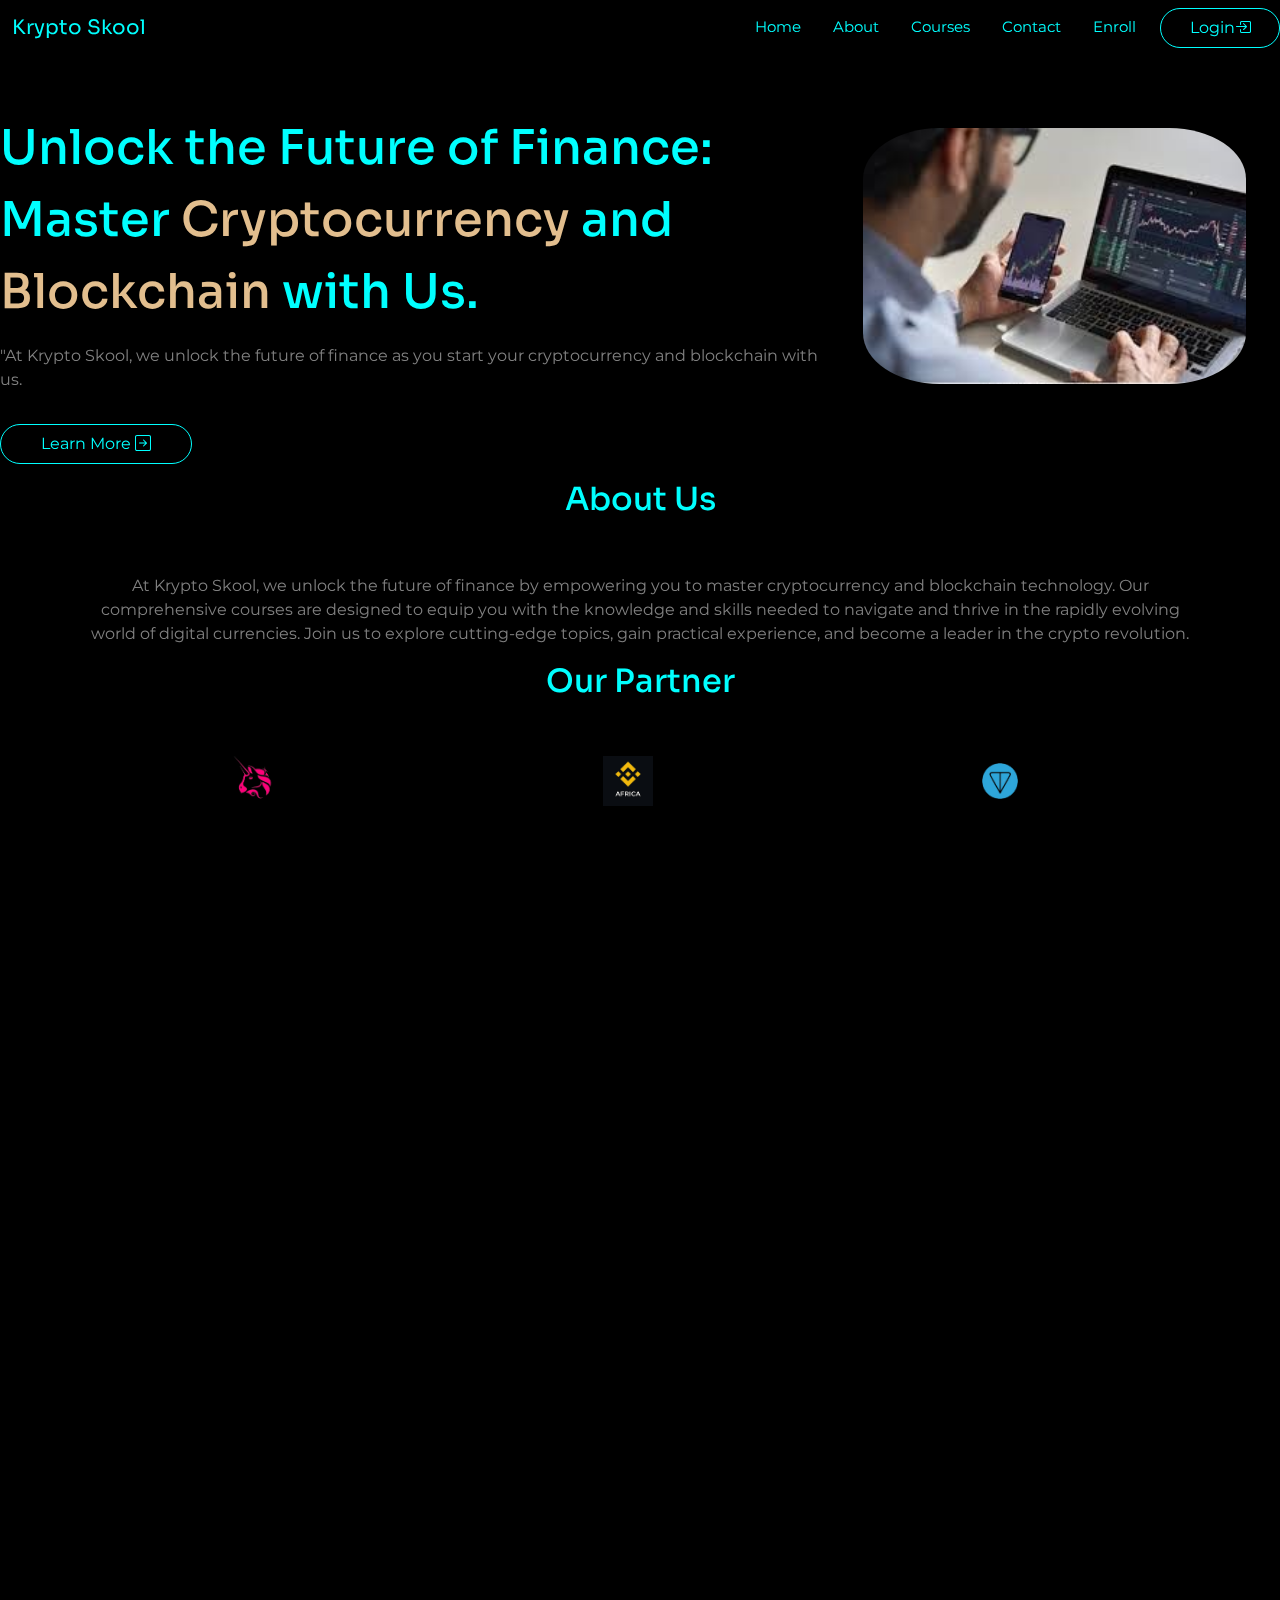
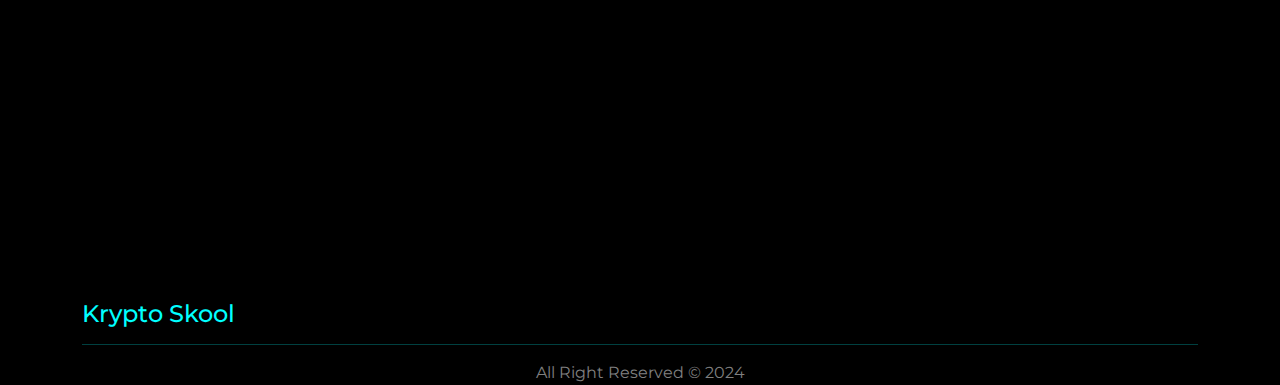
<file: index.html>
<!DOCTYPE html>
<html lang="en">
<head>
    <meta charset="UTF-8">
    <meta name="viewport" content="width=device-width, initial-scale=1.0">
    <title>Krypto Skool</title>
    <link rel="preconnect" href="https://fonts.googleapis.com">
<link rel="preconnect" href="https://fonts.gstatic.com" crossorigin>
<link href="https://fonts.googleapis.com/css2?family=Montserrat:ital,wght@0,100..900;1,100..900&family=Sora:wght@100..800&display=swap" rel="stylesheet">
<link href="https://cdn.jsdelivr.net/npm/bootstrap@5.3.2/dist/css/bootstrap.min.css" rel="stylesheet">
<script src="https://cdn.jsdelivr.net/npm/bootstrap@5.3.2/dist/js/bootstrap.bundle.min.js"></script>
<link rel="stylesheet" href="./CSS/index.css">
<link rel="stylesheet" href="https://cdn.jsdelivr.net/npm/bootstrap-icons@1.11.3/font/bootstrap-icons.min.css">
<link rel="stylesheet" href="https://unpkg.com/aos@next/dist/aos.css" />
<meta property="og:title" content="Krypto Skool" />
<meta property="og:description" content="At Krypto Skool, we unlock the future of finance as you start your cryptocurrency and blockchain with us" />
<meta property="og:image" content="http://krypto-skool.netlify.app/Assets/metaimg.png" />
<link rel="icon" type="image/x-icon" href="./Assets/krypto-skool.png">
</head>
<body>
  <header>
    <div class="right sticky-top">
        <nav class="navbar navbar-expand-lg bg-body-dark">
          <div class="container">
            <a class="navbar-brand" href="#">Krypto Skool</a>
            <button class="navbar-toggler shadow-none text-color-aqua" type="button" data-bs-toggle="collapse" data-bs-target="#navbarSupportedContent" aria-controls="navbarSupportedContent" aria-expanded="false" aria-label="Toggle navigation">
                <i class="bi bi-list"></i>
            </button>
          </div>
             <div class="collapse navbar-collapse" id="navbarSupportedContent">
              <ul class="navbar-nav me-auto mb-2 mb-lg-0 nav-underline">
                <li class="nav-item ">
                  <a class="nav-link"  href="#">Home</a>
                </li>
                <li class="nav-item">
                  <a class="nav-link activ" href="#about">About</a>
                  <li class="nav-item">
                    <a class="nav-link" href="#courses">Courses</a>
                    <li class="nav-item">
                      <a class="nav-link activ" href="#contact">Contact</a>
                    <li class="nav-item">
                      <a class="nav-link" href="./Pages/Enroll.html">Enroll</a>
                      <li class="nav-item">
                        <button type="button" class="btn btn-black loginBtn" style="color:aqua; width: 120px;"><a href="./Pages/login.html" style="color: aqua; text-decoration: none;">Login<i class="bi bi-box-arrow-in-right"></i></a></button>
                       
                </li></ul>
              </div>
            </div>
          </div>
        </nav>
  </header>  

  <div class="row mb-3 text-left mt-5">
    <div class="col-md-8 themed-grid-col">
      <h1 style="line-height: 1.5em;" data-aos="fade-left">
        Unlock the Future of Finance: Master <span style="color: rgb(226, 190, 142); border-radius: 30px;">Cryptocurrency</span>  and <span style="color: rgb(226, 190, 142); border-radius: 30px;">Blockchain</span> with Us.</h1>
      <p class="mt-3"  data-aos="fade-left">
        "At Krypto Skool, we unlock the future of finance as you start your cryptocurrency and blockchain with us. </p>
        <button class="btn loginBtn mt-3" style="border-color: aqua;color: aqua; width: 12rem;"  data-aos="fade-left"><a style="text-decoration: none;">Learn More    <i class="bi bi-arrow-right-square"></i></a></button>
    </div>
    <div class="col-md-4 themed-grid-col text-center mt-3">

      <img src="Assets/crypto-man.jpg" alt="a-crypto-man" class="heroImg" data-aos="fade-right">
    </div>
  </div>


  
<!--About-Us-->
    <section id="about">
      <div class="container text-center mt-3" data-aos="flip-up">
        <h2>About Us</h2><br><br>
        <p>At Krypto Skool, we unlock the future of finance by empowering you to master cryptocurrency and blockchain technology. Our comprehensive courses are designed to equip you with the knowledge and skills needed to navigate and thrive in the rapidly evolving world of digital currencies. Join us to explore cutting-edge topics, gain practical experience, and become a leader in the crypto revolution.
        </p>
        </div>
    </section>
    <section>
      <div class="text-center align-center container" data-aos="flip-up">
            <h2>Our Partner</h2><br><br>
            <div class="row mb-3 text-center">
              <div class="col-4 col-sm-4 themed-grid-col"> <img src="Assets/uniswap.png" alt="uniswap-logo" style="width: 50px; height: 50px;"></div> 
              <div class="col-4 col-sm-4 themed-grid-col"> <img src="Assets/binance.png" alt="binance-logo" style="width: 50px; height: 50px;"></div>
              <div class="col-4 col-sm-4 themed-grid-col"> <img src="Assets/ton-logo.png" alt="Ton-logo" style="width: 50px; height: 50px;"></div>
            </div>
            
      </div>

      <br>
      <br>
      <br>
    </section>
    <section id="courses">
      <h2 class="text-center" data-aos="fade-left">Our Courses</h2><br><br>
      <div>
        <div class="row mb-3 text-center">
          <div class="col-6 col-sm-4 themed-grid-col" >
              <div class="wrapper" data-aos="zoom-in-up">
                  <img src="Assets/crypto.jpg" style="width: 18rem; border-radius: 1em 1em 0em 0em;">
                  <div><h5>Beginners Courses</h5></div>
                  <div><ul>
                    <li>Introduction to Cryptocurrencies</li><br>
                    <li>Blockchain Technology 101</li><br>
                    <li>Basic Crypto Trading</li><br>
                  </ul></div>
                  <div>
                    <i class="bi bi-calendar-date"></i> Duration:1Yr
                  </div>
              </div>


          </div>
          <div class="col-6 col-sm-4 themed-grid-col" >
             <div class="wrapper" data-aos="zoom-in-up">
            <img src="Assets/smart-contract.jpg" style="width: 18rem; border-radius: 1em 1em 0em 0em;">
            <div><h5>Intermediate Courses</h5></div>
            <div><ul>
              <li>Technical Analysis for Cryptocurrencies</li><br>
              <li>Smart Contracts</li><br>
              <li>Crypto Mining</li><br>
            </ul></div>
            <div>
              <i class="bi bi-calendar-date"></i> Duration:1Yr
            </div>
        </div>
</div>
          <div class="col-6 col-sm-4 themed-grid-col">

            <div class="wrapper" data-aos="zoom-in-up">
              <img src="Assets/blockchain.jpg" style="width: 18rem; border-radius: 1em 1em 0em 0em;">
              <div><h5>Advanced Courses</h5></div>
              <div><ul>
                <li>Advanced Trading Strategies</li><br>
                <li>Blockchain Development</li><br>
                <li>Crypto Regulations and Compliance</li><br>
              </ul></div>
              <div>
                <i class="bi bi-calendar-date"></i> Duration:1Yr
              </div>
          </div>

          </div>
        </div>
      </div>
      <br>
      <br>
      <br>
    </section>

    <section id="contact">
      <div class="row mb-3 text-center container">
        <div class="col-md-8 themed-grid-col mt-5">
          <form data-aos="zoom-in-left" action="https://api.web3forms.com/submit" method="POST">
            <h3 style="color: aqua;">Leave a Message </h3><br><br>
            <input type="hidden" name="access_key" value="73c70ac5-6949-4e2e-8d54-c1440c0747ad">
            <div class="mb-3 input-group">
                <span class="input-group-text" id="basic-addon1"  style="background-color: black; border-color:aqua ; color: aqua;" ><i class="bi bi-envelope"></i></span>
              <input type="email" class="form-control" name="Email" id="exampleInputEmail1" placeholder="Your Email Address"
              style="background-color: black; border-color:aqua ;color: aqua;">
            </div>
            <div class="mb-3 input-group">
                <span class="input-group-text" id="basic-addon1" style="background-color: black; border-color:aqua ;color: aqua;"><i class="bi bi-person"></i></span>
              <input type="text" class="form-control" name="Name" id="exampleInputName" placeholder="Your Name"
              style="background-color: black; border-color:aqua ;color: aqua;">
            </div>
            <div class="form-floating">
              <textarea class="form-control" name="Message" id="Message" placeholder="Your Message" id="floatingTextarea2" style="height: 100px; background-color: black; border-color:aqua ;color: aqua;"></textarea>
              <label for="floatingTextarea2">Message</label>
            </div><br><br> 
            <button type="submit" class="btn loginBtn" style="color: aqua; width: 100px;">Send    <i class="bi bi-send"></i></button>
            <input type="hidden" name="redirect" value="https://krypto-skool.netlify.app/thanks.html">
          </form>
        </div>
        <br><br>
        <div class="col-6 col-md-4 themed-grid-col order-1-sm text-center mx-auto mt-5 align-right" data-aos="zoom-in-right">
            
          <h3 style="color: aqua;">Follow our Socials</h3>
            <div class="socials" style="color: grey;">
              <div><i class="bi bi-twitter-x"></i>@Krypto_Skool</div>
              <div><i class="bi bi-facebook"></i>@Krypto_Skool</div>
              <div><i class="bi bi-whatsapp"></i>Join</div>
              <div><i class="bi bi-instagram"></i>@Krypto_Skool</div>
              
            </div>

        </div>
    </div>
</section>


      <section class="footer">
            <div class="wrapper container">
              <div>
                <h4 style="color: aqua;">Krypto Skool</h4>

                
                <hr style="color: aqua;">
                <p class="text-center">All Right Reserved &copy; 2024  </p>
              </div>
            </div>
      </section>
        <script src="./JS/index.js"></script>
        <script src="https://unpkg.com/aos@next/dist/aos.js"></script>
        <script>
          AOS.init();
        </script>
</body>
</html>
</file>
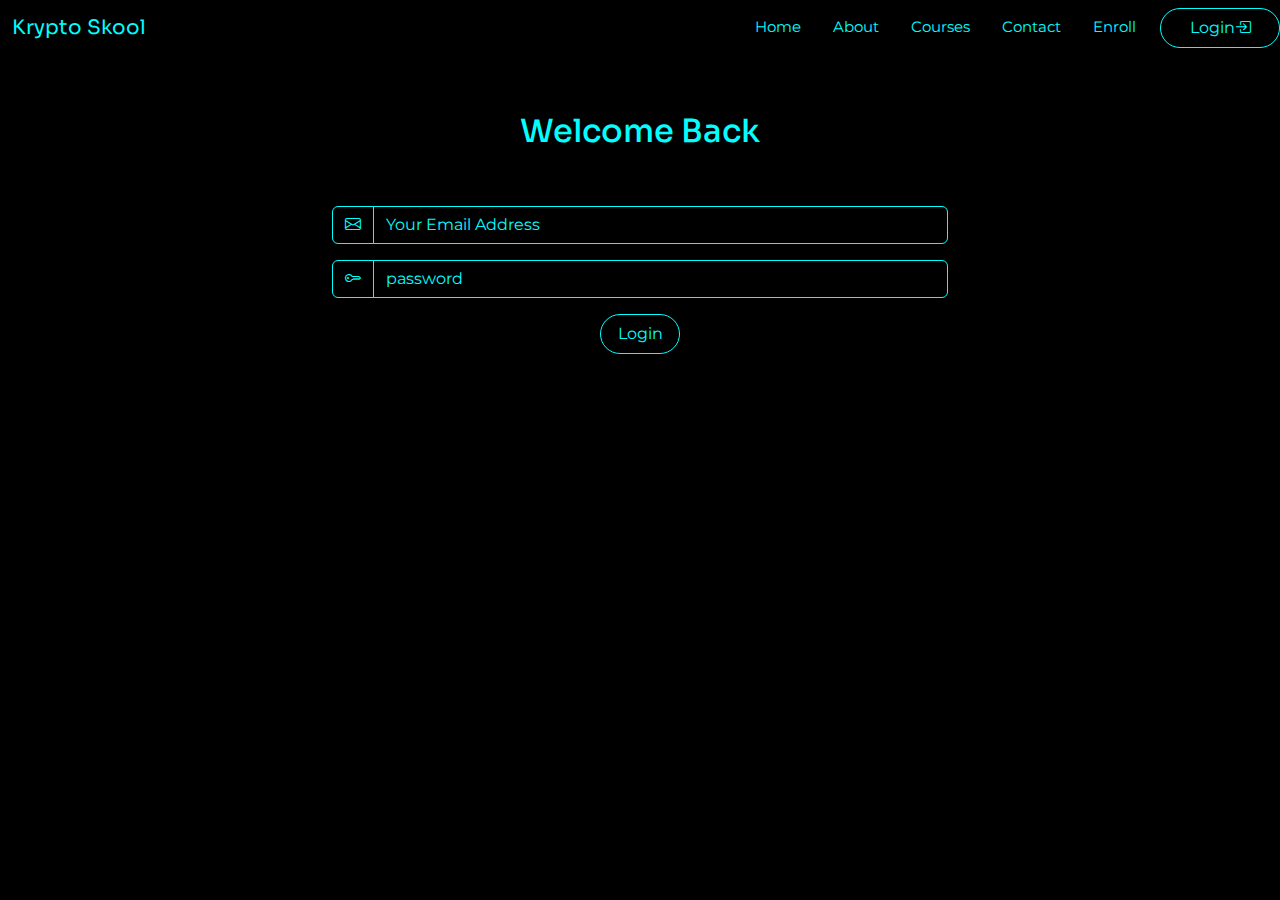
<file: Login/index.html>
<!DOCTYPE html>
<html lang="en">
<head>
    <meta charset="UTF-8">
    <meta name="viewport" content="width=device-width, initial-scale=1.0">
    <title>Krypto Hub</title>
    <link rel="preconnect" href="https://fonts.googleapis.com">
<link rel="preconnect" href="https://fonts.gstatic.com" crossorigin>
<link href="https://fonts.googleapis.com/css2?family=Montserrat:ital,wght@0,100..900;1,100..900&family=Sora:wght@100..800&display=swap" rel="stylesheet">
<link href="https://cdn.jsdelivr.net/npm/bootstrap@5.3.2/dist/css/bootstrap.min.css" rel="stylesheet">
<script src="https://cdn.jsdelivr.net/npm/bootstrap@5.3.2/dist/js/bootstrap.bundle.min.js"></script>
<link rel="stylesheet" href="../CSS/index.css">
<link rel="stylesheet" href="https://cdn.jsdelivr.net/npm/bootstrap-icons@1.11.3/font/bootstrap-icons.min.css">
</head>
<body>
  <header>
    <div class="right sticky-top">
        <nav class="navbar navbar-expand-lg bg-body-dark">
          <div class="container">
            <a class="navbar-brand" href="#">Krypto Skool</a>
            <button class="navbar-toggler shadow-none text-color-aqua" type="button" data-bs-toggle="collapse" data-bs-target="#navbarSupportedContent" aria-controls="navbarSupportedContent" aria-expanded="false" aria-label="Toggle navigation">
                <i class="bi bi-list"></i>
            </button>
          </div>
             <div class="collapse navbar-collapse" id="navbarSupportedContent">
              <ul class="navbar-nav me-auto mb-2 mb-lg-0 nav-underline">
                <li class="nav-item ">
                  <a class="nav-link"  href="../index.html">Home</a>
                </li>
                <li class="nav-item">
                  <a class="nav-link activ" href="../index.html">About</a>
                  <li class="nav-item">
                    <a class="nav-link" href="../index.html">Courses</a>
                    <li class="nav-item">
                      <a class="nav-link activ" href="../index.html">Contact</a>
                    <li class="nav-item">
                      <a class="nav-link" href="#">Enroll</a>
                      <li class="nav-item">
                        <button type="button" class="btn btn-black loginBtn" style="color:aqua; width: 120px;"><a href="#" style="color: aqua; text-decoration: none;">Login<i class="bi bi-box-arrow-in-right"></i></a></button>
                       
                </li></ul>
              </div>
            </div>
          </div>
        </nav>
  </header>  

  <section>
    <div class="justify-content-center align-center text-center mt-5 container" style="width: 40em;">
            <h2 class="myH2">Welcome Back</h2><br><br>
            <form>
                <div class="mb-3 input-group">
                    <span class="input-group-text" id="basic-addon1"  style="background-color: black; border-color:aqua ; color: aqua;" ><i class="bi bi-envelope"></i></span>
                  <input type="email" class="form-control" id="exampleInputEmail1" placeholder="Your Email Address"
                  style="background-color: black; border-color:aqua ;color: aqua;">
                </div>
                <div class="mb-3 input-group">
                    <span class="input-group-text" id="basic-addon1" style="background-color: black; border-color:aqua ;color: aqua;"><i class="bi bi-key"></i></span>
                  <input type="password" class="form-control" id="exampleInputPassword1" placeholder="password"
                  style="background-color: black; border-color:aqua ;color: aqua;">
                </div>
                
                <button type="login" class="btn loginBtn" style="color: aqua;">Login</button>
              </form>
    </div>
  </section>
<style>
    #exampleInputEmail1::placeholder {
  color: aqua;
  opacity: 1; 
}
#exampleInputPassword1::placeholder {
  color: aqua;
  opacity: 1; 
}

::-ms-input-placeholder {
  color: aqua;
}
</style>
  <script src="../JS/index.js"></script>
</body>

</html>
</file>
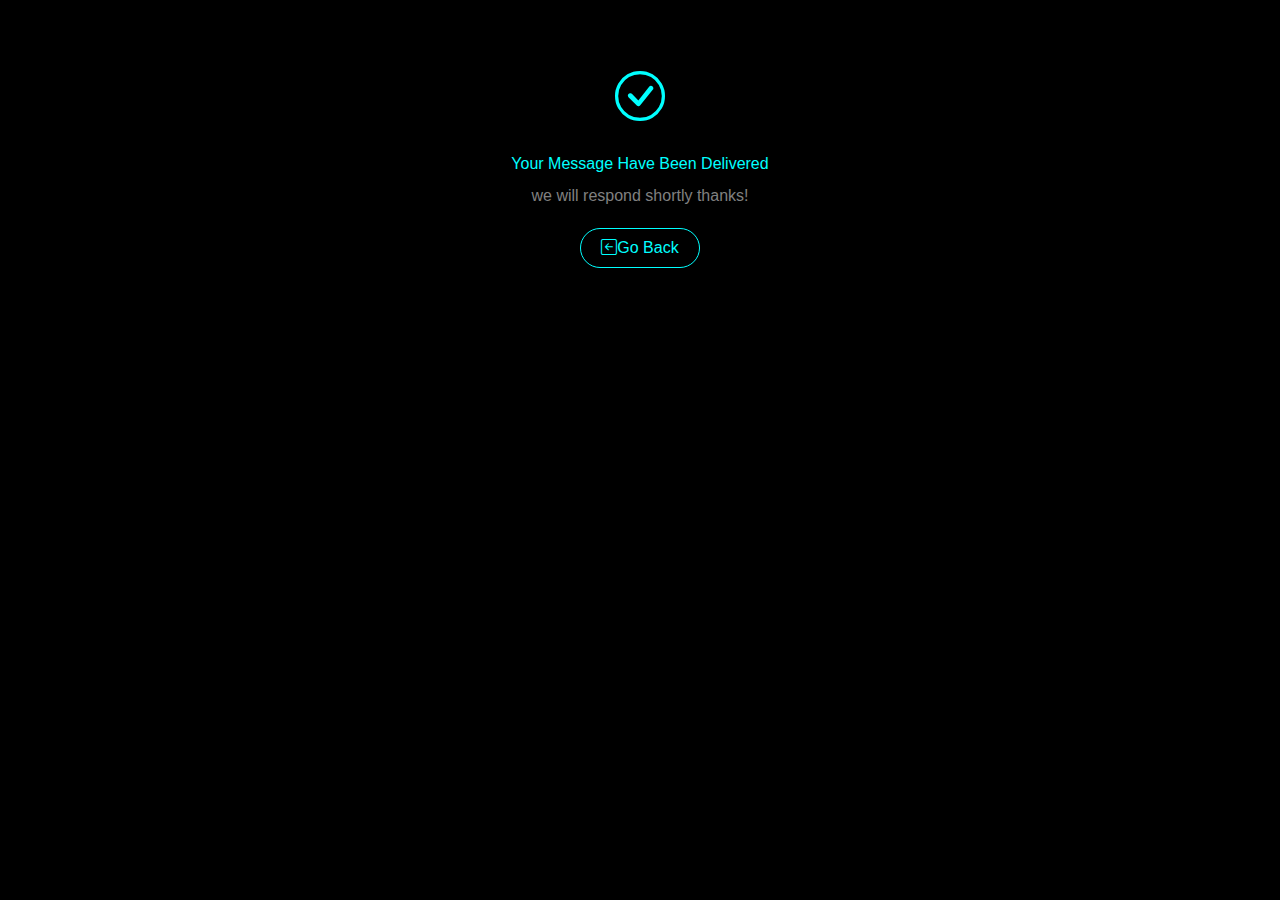
<file: thanks.html>
<!DOCTYPE html>
<html lang="en">
<head>
    <meta charset="UTF-8">
    <meta name="viewport" content="width=device-width, initial-scale=1.0">
    <title>thanks</title>
    <link href="https://cdn.jsdelivr.net/npm/bootstrap@5.3.2/dist/css/bootstrap.min.css" rel="stylesheet">
    <script src="https://cdn.jsdelivr.net/npm/bootstrap@5.3.2/dist/js/bootstrap.bundle.min.js"></script>
    <link rel="stylesheet" href="https://cdn.jsdelivr.net/npm/bootstrap-icons@1.11.3/font/bootstrap-icons.min.css">
    <link rel="stylesheet" href="./CSS/index.css">
</head>
<body class="mt-5" style="line-height: 2;">
    <div>
            <i class="bi bi-check-circle" style=" font-size: 50px;"></i>
    </div>
    <div>
        Your Message Have Been Delivered
    </div>
    <p>
        we will respond shortly thanks!
    </p>
    <button class="btn loginBtn" style="width: 120px;"><a href="./index.html" style="color: aqua; text-decoration: none;"><i class="bi-arrow-left-square"></i>Go Back </a></button>
</body>
<style>
    body{
        background-color: black;
        color: aqua;
        justify-content: center;
        align-items: center;
        text-align: center;
    }
</style>
</html>
</file>
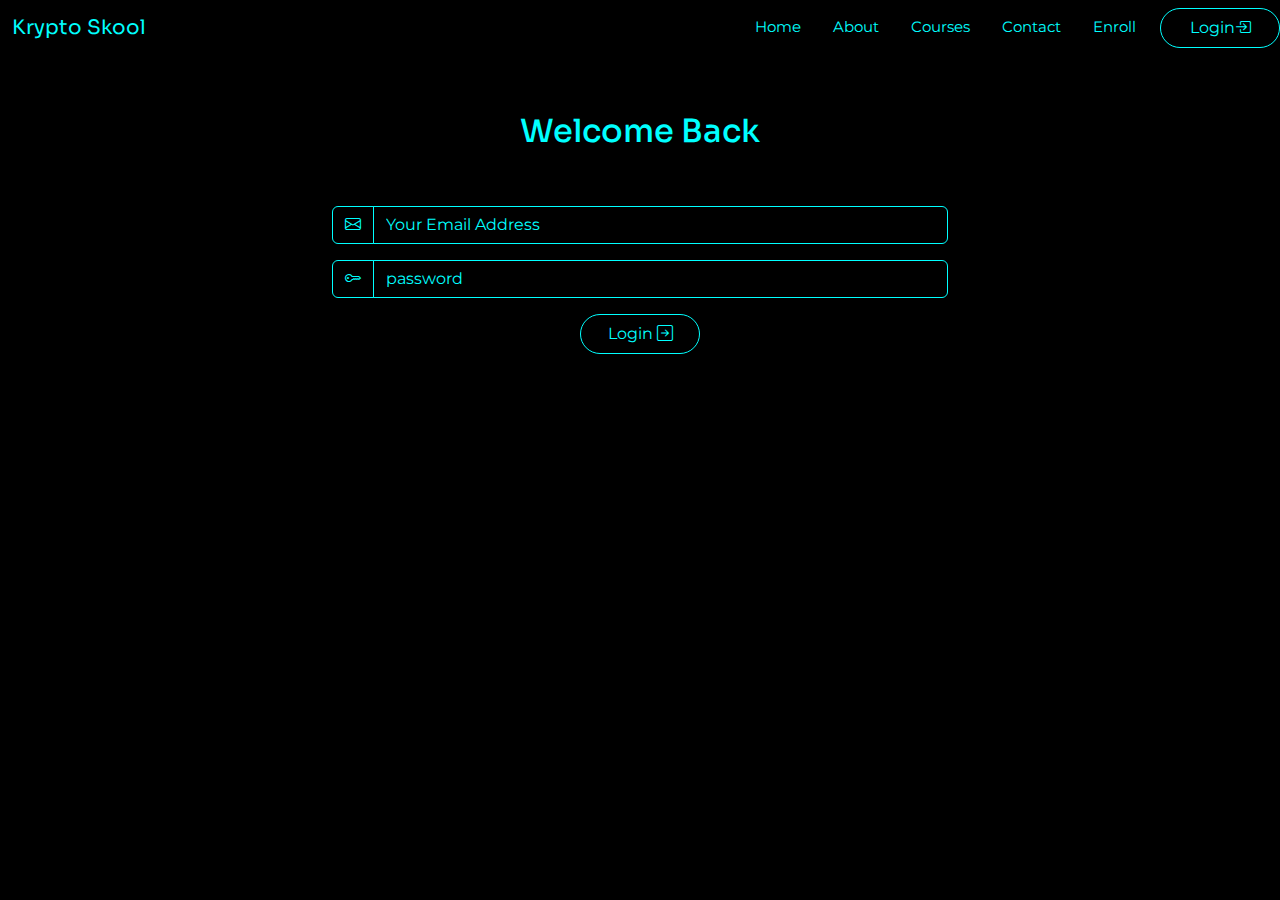
<file: Pages/login.html>
<!DOCTYPE html>
<html lang="en">
<head>
    <meta charset="UTF-8">
    <meta name="viewport" content="width=device-width, initial-scale=1.0">
    <title>Krypto Skool</title>
    <link rel="preconnect" href="https://fonts.googleapis.com">
<link rel="preconnect" href="https://fonts.gstatic.com" crossorigin>
<link href="https://fonts.googleapis.com/css2?family=Montserrat:ital,wght@0,100..900;1,100..900&family=Sora:wght@100..800&display=swap" rel="stylesheet">
<link href="https://cdn.jsdelivr.net/npm/bootstrap@5.3.2/dist/css/bootstrap.min.css" rel="stylesheet">
<script src="https://cdn.jsdelivr.net/npm/bootstrap@5.3.2/dist/js/bootstrap.bundle.min.js"></script>
<link rel="stylesheet" href="../CSS/index.css">
<link rel="stylesheet" href="https://cdn.jsdelivr.net/npm/bootstrap-icons@1.11.3/font/bootstrap-icons.min.css">
</head>
<body>
  <header>
    <div class="right sticky-top">
        <nav class="navbar navbar-expand-lg bg-body-dark">
          <div class="container">
            <a class="navbar-brand" href="#">Krypto Skool</a>
            <button class="navbar-toggler shadow-none text-color-aqua" type="button" data-bs-toggle="collapse" data-bs-target="#navbarSupportedContent" aria-controls="navbarSupportedContent" aria-expanded="false" aria-label="Toggle navigation">
                <i class="bi bi-list"></i>
            </button>
          </div>
             <div class="collapse navbar-collapse" id="navbarSupportedContent">
              <ul class="navbar-nav me-auto mb-2 mb-lg-0 nav-underline">
                <li class="nav-item ">
                  <a class="nav-link"  href="../index.html">Home</a>
                </li>
                <li class="nav-item">
                  <a class="nav-link activ" href="../index.html">About</a>
                  <li class="nav-item">
                    <a class="nav-link" href="../index.html">Courses</a>
                    <li class="nav-item">
                      <a class="nav-link activ" href="../index.html">Contact</a>
                    <li class="nav-item">
                      <a class="nav-link" href="./Enroll.html">Enroll</a>
                      <li class="nav-item">
                        <button type="button" class="btn btn-black loginBtn" style="color:aqua; width: 120px;"><a href="#" style="color: aqua; text-decoration: none;">Login<i class="bi bi-box-arrow-in-right"></i></a></button>
                       
                </li></ul>
              </div>
            </div>
          </div>
        </nav>
  </header>  

  <section>
    <div class="justify-content-center align-center text-center mt-5 container" style="width: 40em;">
            <h2 class="myH2">Welcome Back</h2><br><br>
            <form>
                <div class="mb-3 input-group">
                    <span class="input-group-text" id="basic-addon1"  style="background-color: black; border-color:aqua ; color: aqua;" ><i class="bi bi-envelope"></i></span>
                  <input type="email" class="form-control" id="exampleInputEmail1" placeholder="Your Email Address"
                  style="background-color: black; border-color:aqua ;color: aqua;">
                </div>
                <div class="mb-3 input-group">
                    <span class="input-group-text" id="basic-addon1" style="background-color: black; border-color:aqua ;color: aqua;"><i class="bi bi-key"></i></span>
                  <input type="password" class="form-control" id="exampleInputPassword1" placeholder="password"
                  style="background-color: black; border-color:aqua ;color: aqua;">
                </div>
                
                <button type="login" class="btn loginBtn" style="color: aqua; width: 120px;">Login <i class="bi-arrow-right-square"></i></button>
              </form>
    </div>
  </section>
<style>
    #exampleInputEmail1::placeholder {
  color: aqua;
  opacity: 1; 
}
#exampleInputPassword1::placeholder {
  color: aqua;
  opacity: 1; 
}

::-ms-input-placeholder {
  color: aqua;
}
</style>
  <script src="../JS/index.js"></script>
</body>

</html>
</file>
<file: CSS/index.css>
*{
    padding: 0;
    margin: 0;
    box-sizing: border-box;
    max-width: 100%;
    max-height: 100%;
}


body{
    font-family: "Montserrat" ,sans-serif;
}
.logo-1{
    width:50px;
    height: 50px;
    border-radius: 50%;
}
.container-fluid{
    height: 50px;

}
.navbar-brand{
    color: aqua;
    font-family: "Sora" ,sans-serif;
}
 .nav-link{
    color: aqua;
    background-color: black;
    
}
.navbar-nav{
    background-color: black;
    width: 100%;
   max-height: max-content;
}
.nav-link:hover{
    color: whitesmoke;
}
.navbar-toggler{
    color: aqua;
}
.btn{
    height: 40px;
    width: 80px;
}

.loginBtn{
    border-color: aqua;
    border-radius: 40px;
}
.loginBtn:hover{
    background-color: rgb(226, 190, 142);
}
header{
    background-color: black;
    height: 4rem;
    font-family:"Montserrat" , sans-serif;
    z-index: 99999999;
    box-shadow: inset 6px aquamarine;
}

h1,h2,h6 {
    font-family:"Sora" , sans-serif;
    color: cyan;
}
h1{
    font-size: 3rem;
}
body{
    background-color: black;
}
p{
    color: grey;
}
.heroImg{
    border-radius: 20%;
    height: 16rem;
}

.wrapper{
    color: grey;
    box-shadow: ;
}
li{
    list-style: none;
    font-size: 15px;
    margin-left: auto;
    margin-right: auto;
    
}
input{
    background-color: black; 
    border-color:aqua ;
    color: aqua;
}
@media only screen and (max-width: 600px) {
    h1 {
      font-size: 1.5rem;
    }
  }
#exampleInputEmail1::placeholder{
    color: aqua;
}
#exampleInputName::placeholder{
    color: aqua;
}
#Message::placeholder{
    color: aqua;
}
</file>
